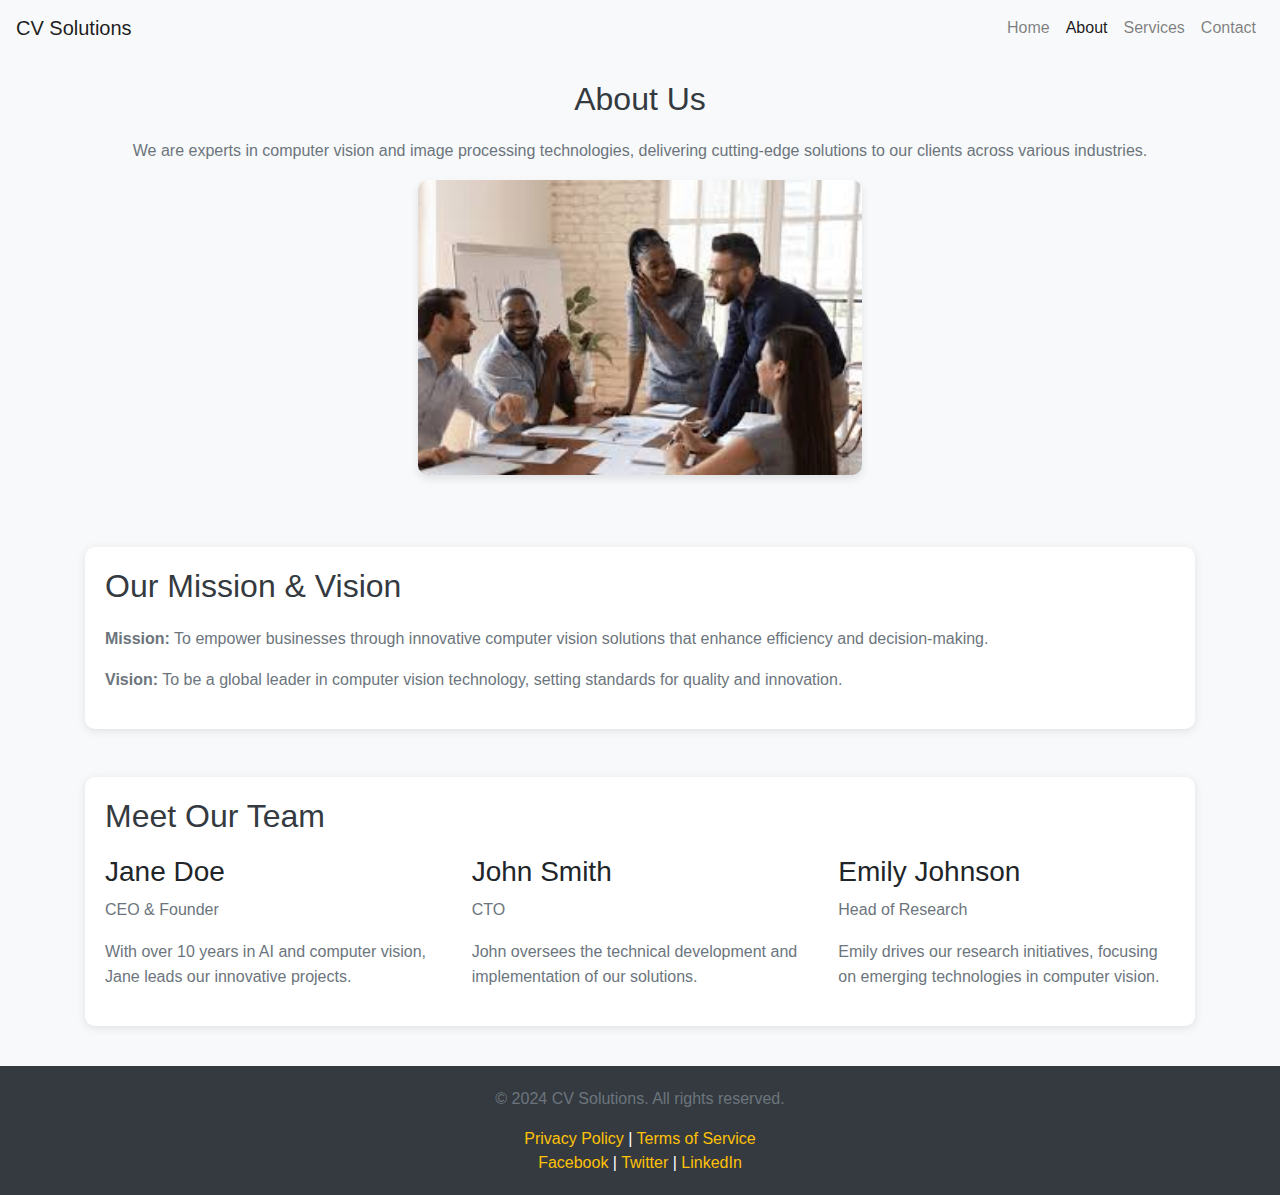
<file: Project 1  Part 3/about.html>
<!DOCTYPE html>
<html lang="en">
<head>
    <meta charset="UTF-8">
    <meta name="viewport" content="width=device-width, initial-scale=1.0">
    <title>About - CV Solutions</title>
    <link rel="stylesheet" href="https://stackpath.bootstrapcdn.com/bootstrap/4.5.2/css/bootstrap.min.css">
    <link rel="stylesheet" href="styles.css"> <!-- Link to the external CSS file -->
</head>
<body>

<header>
    <nav class="navbar navbar-expand-lg navbar-light bg-light">
        <a class="navbar-brand" href="#">CV Solutions</a>
        <button class="navbar-toggler" type="button" data-toggle="collapse" data-target="#navbarNav" aria-controls="navbarNav" aria-expanded="false" aria-label="Toggle navigation">
            <span class="navbar-toggler-icon"></span>
        </button>
        <div class="collapse navbar-collapse" id="navbarNav">
            <ul class="navbar-nav ml-auto">
                <li class="nav-item">
                    <a class="nav-link" href="index.html">Home</a>
                </li>
                <li class="nav-item active">
                    <a class="nav-link" href="about.html">About</a>
                </li>
                <li class="nav-item">
                    <a class="nav-link" href="services.html">Services</a>
                </li>
                <li class="nav-item">
                    <a class="nav-link" href="contact.html">Contact</a>
                </li>
            </ul>
        </div>
    </nav>
</header>

<main class="container mt-4">
    <section id="about" class="text-center">
        <h2>About Us</h2>
        <p>We are experts in computer vision and image processing technologies, delivering cutting-edge solutions to our clients across various industries.</p>
        <img src="Images/about.jpeg" alt="About Us" class="img-fluid mb-4" style="width: 40%;">
    </section>

    <section id="mission-vision" class="mt-5">
        <h2>Our Mission & Vision</h2>
        <p><strong>Mission:</strong> To empower businesses through innovative computer vision solutions that enhance efficiency and decision-making.</p>
        <p><strong>Vision:</strong> To be a global leader in computer vision technology, setting standards for quality and innovation.</p>
    </section>

    <section id="team" class="mt-5">
        <h2>Meet Our Team</h2>
        <div class="row">
            <div class="col-md-4">
                <h3>Jane Doe</h3>
                <p>CEO & Founder</p>
                <p>With over 10 years in AI and computer vision, Jane leads our innovative projects.</p>
            </div>
            <div class="col-md-4">
                <h3>John Smith</h3>
                <p>CTO</p>
                <p>John oversees the technical development and implementation of our solutions.</p>
            </div>
            <div class="col-md-4">
                <h3>Emily Johnson</h3>
                <p>Head of Research</p>
                <p>Emily drives our research initiatives, focusing on emerging technologies in computer vision.</p>
            </div>
        </div>
    </section>
</main>

<footer class="text-center mt-4">
    <p>&copy; 2024 CV Solutions. All rights reserved.</p>
    <div>
        <a href="privacy.html">Privacy Policy</a> | 
        <a href="terms.html">Terms of Service</a>
    </div>
    <div>
        <a href="https://www.facebook.com" target="_blank">Facebook</a> | 
        <a href="https://www.twitter.com" target="_blank">Twitter</a> | 
        <a href="https://www.linkedin.com" target="_blank">LinkedIn</a>
    </div>
</footer>

<script src="https://code.jquery.com/jquery-3.5.1.slim.min.js"></script>
<script src="https://cdn.jsdelivr.net/npm/@popperjs/core@2.0.7/dist/umd/popper.min.js"></script>
<script src="https://stackpath.bootstrapcdn.com/bootstrap/4.5.2/js/bootstrap.min.js"></script>
<script src="script.js"></script>
</body>
</html>
</file>
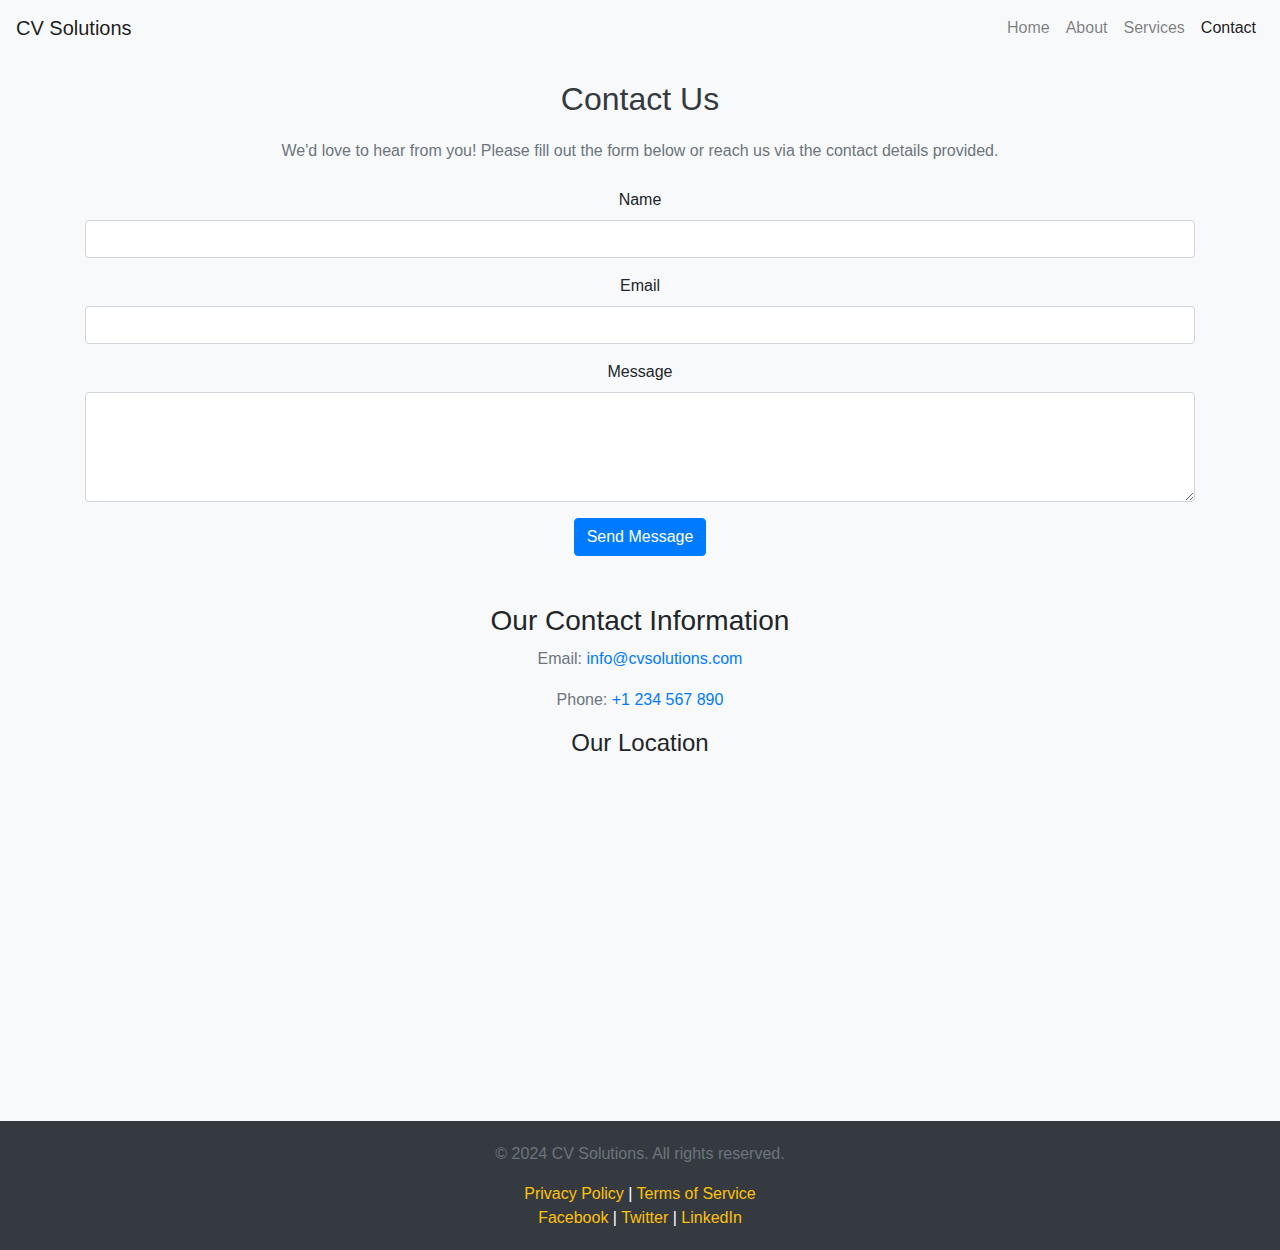
<file: Project 1  Part 3/contact.html>
<!DOCTYPE html>
<html lang="en">
<head>
    <meta charset="UTF-8">
    <meta name="viewport" content="width=device-width, initial-scale=1.0">
    <title>Contact - CV Solutions</title>
    <link rel="stylesheet" href="https://stackpath.bootstrapcdn.com/bootstrap/4.5.2/css/bootstrap.min.css">
    <link rel="stylesheet" href="styles.css">
</head>
<body>

<header>
    <nav class="navbar navbar-expand-lg navbar-light bg-light">
        <a class="navbar-brand" href="#">CV Solutions</a>
        <button class="navbar-toggler" type="button" data-toggle="collapse" data-target="#navbarNav" aria-controls="navbarNav" aria-expanded="false" aria-label="Toggle navigation">
            <span class="navbar-toggler-icon"></span>
        </button>
        <div class="collapse navbar-collapse" id="navbarNav">
            <ul class="navbar-nav ml-auto">
                <li class="nav-item">
                    <a class="nav-link" href="index.html">Home</a>
                </li>
                <li class="nav-item">
                    <a class="nav-link" href="about.html">About</a>
                </li>
                <li class="nav-item">
                    <a class="nav-link" href="services.html">Services</a>
                </li>
                <li class="nav-item active">
                    <a class="nav-link" href="contact.html">Contact</a>
                </li>
            </ul>
        </div>
    </nav>
</header>

<main class="container mt-4">
    <section id="contact" class="text-center">
        <h2>Contact Us</h2>
        <p>We'd love to hear from you! Please fill out the form below or reach us via the contact details provided.</p>
        
        <form id="contact-form" class="mt-4">
            <div class="form-group">
                <label for="name">Name</label>
                <input type="text" class="form-control" id="name" required>
            </div>
            <div class="form-group">
                <label for="email">Email</label>
                <input type="email" class="form-control" id="email" required>
            </div>
            <div class="form-group">
                <label for="message">Message</label>
                <textarea class="form-control" id="message" rows="4" required></textarea>
            </div>
            <button type="submit" class="btn btn-primary">Send Message</button>
        </form>
    </section>

    <section id="contact-info" class="mt-5 text-center">
        <h3>Our Contact Information</h3>
        <p>Email: <a href="mailto:info@cvsolutions.com">info@cvsolutions.com</a></p>
        <p>Phone: <a href="tel:+1234567890">+1 234 567 890</a></p>
        
        <h4>Our Location</h4>
        <div class="mt-3">
            <iframe src="https://www.google.com/maps/embed?pb=!1m18!1m12!1m3!1d3153.138507797351!2d-122.42301718468144!3d37.774929279759354!2m3!1f0!2f0!3f0!3m2!1i1024!2i768!4f13.1!3m3!1m2!1s0x808581648f05e9b7%3A0x2d4d82de69f40e77!2sSan%20Francisco%2C%20CA%2094102%2C%20USA!5e0!3m2!1sen!2sin!4v1634734933612!5m2!1sen!2sin" 
                    width="100%" height="300" style="border:0;" allowfullscreen="" loading="lazy"></iframe>
        </div>
    </section>
</main>

<footer class="text-center mt-4">
    <p>&copy; 2024 CV Solutions. All rights reserved.</p>
    <div>
        <a href="privacy.html">Privacy Policy</a> | 
        <a href="terms.html">Terms of Service</a>
    </div>
    <div>
        <a href="https://www.facebook.com" target="_blank">Facebook</a> | 
        <a href="https://www.twitter.com" target="_blank">Twitter</a> | 
        <a href="https://www.linkedin.com" target="_blank">LinkedIn</a>
    </div>
</footer>

<script src="https://code.jquery.com/jquery-3.5.1.slim.min.js"></script>
<script src="https://cdn.jsdelivr.net/npm/@popperjs/core@2.0.7/dist/umd/popper.min.js"></script>
<script src="https://stackpath.bootstrapcdn.com/bootstrap/4.5.2/js/bootstrap.min.js"></script>
<script src="script.js"></script>
</body>
</html>
</file>
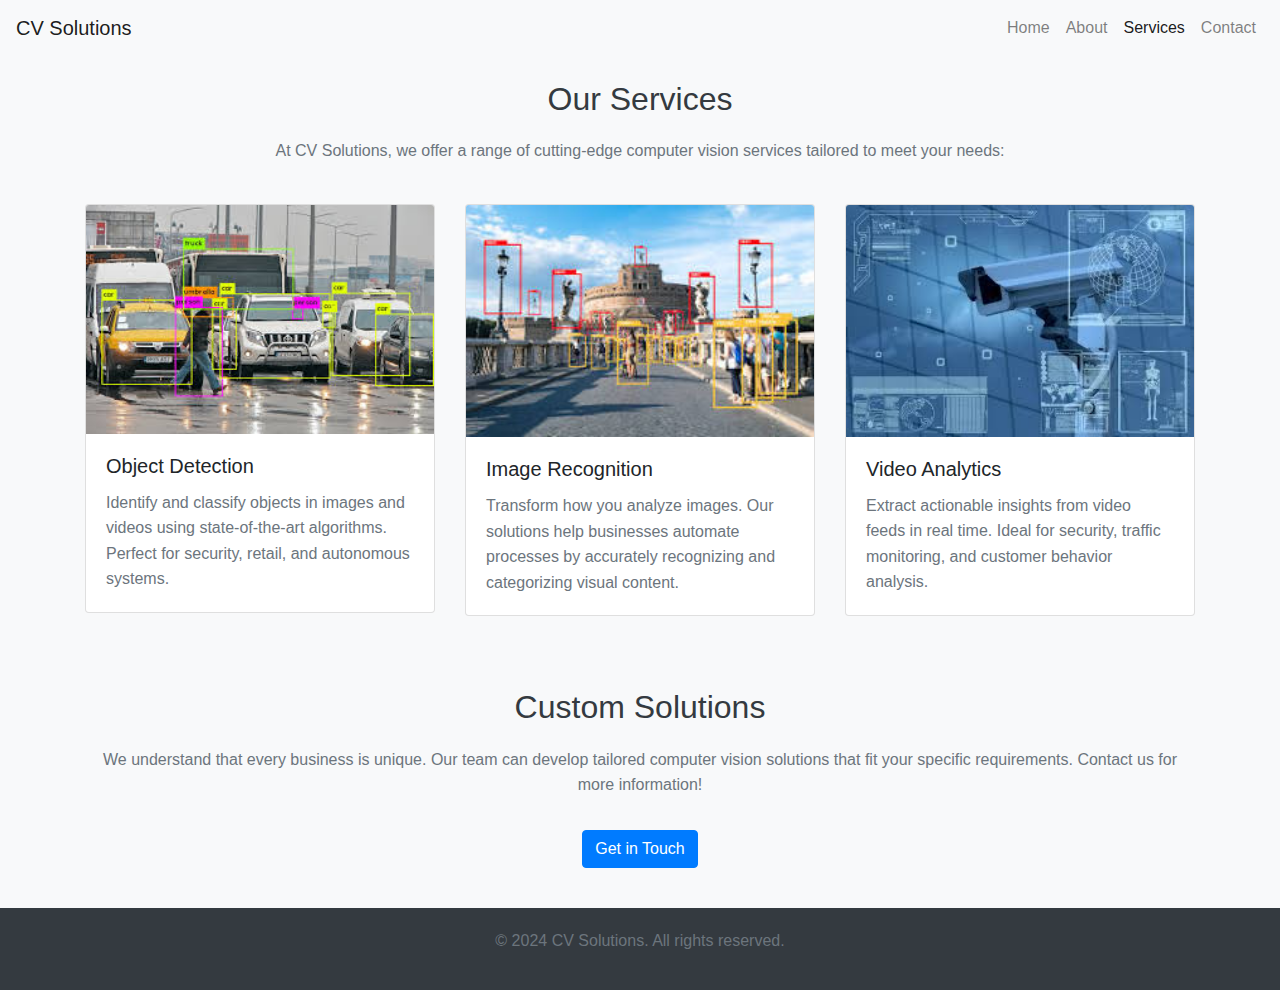
<file: Project 1  Part 3/services.html>
<!DOCTYPE html>
<html lang="en">
<head>
    <meta charset="UTF-8">
    <meta name="viewport" content="width=device-width, initial-scale=1.0">
    <title>Services - CV Solutions</title>
    <link rel="stylesheet" href="https://stackpath.bootstrapcdn.com/bootstrap/4.5.2/css/bootstrap.min.css">
    <link rel="stylesheet" href="styles.css">
</head>
<body>

<header>
    <nav class="navbar navbar-expand-lg navbar-light bg-light">
        <a class="navbar-brand" href="#">CV Solutions</a>
        <button class="navbar-toggler" type="button" data-toggle="collapse" data-target="#navbarNav" aria-controls="navbarNav" aria-expanded="false" aria-label="Toggle navigation">
            <span class="navbar-toggler-icon"></span>
        </button>
        <div class="collapse navbar-collapse" id="navbarNav">
            <ul class="navbar-nav ml-auto">
                <li class="nav-item">
                    <a class="nav-link" href="index.html">Home</a>
                </li>
                <li class="nav-item">
                    <a class="nav-link" href="about.html">About</a>
                </li>
                <li class="nav-item active">
                    <a class="nav-link" href="services.html">Services</a>
                </li>
                <li class="nav-item">
                    <a class="nav-link" href="contact.html">Contact</a>
                </li>
            </ul>
        </div>
    </nav>
</header>

<main class="container mt-4">
    <section id="services" class="text-center">
        <h2>Our Services</h2>
        <p>At CV Solutions, we offer a range of cutting-edge computer vision services tailored to meet your needs:</p>
    </section>

    <div class="row mt-4">
        <div class="col-md-4">
            <div class="card mb-4">
                <img src="Images/obj-d.jpeg" class="card-img-top" alt="Object Detection">
                <div class="card-body">
                    <h5 class="card-title">Object Detection</h5>
                    <p class="card-text">Identify and classify objects in images and videos using state-of-the-art algorithms. Perfect for security, retail, and autonomous systems.</p>
                </div>
            </div>
        </div>
        <div class="col-md-4">
            <div class="card mb-4">
                <img src="Images/img-r.jpeg" class="card-img-top" alt="Image Recognition">
                <div class="card-body">
                    <h5 class="card-title">Image Recognition</h5>
                    <p class="card-text">Transform how you analyze images. Our solutions help businesses automate processes by accurately recognizing and categorizing visual content.</p>
                </div>
            </div>
        </div>
        <div class="col-md-4">
            <div class="card mb-4">
                <img src="Images/vid-a.jpeg" class="card-img-top" alt="Video Analytics">
                <div class="card-body">
                    <h5 class="card-title">Video Analytics</h5>
                    <p class="card-text">Extract actionable insights from video feeds in real time. Ideal for security, traffic monitoring, and customer behavior analysis.</p>
                </div>
            </div>
        </div>
    </div>

    <section id="custom-solutions" class="text-center mt-5">
        <h2>Custom Solutions</h2>
        <p>We understand that every business is unique. Our team can develop tailored computer vision solutions that fit your specific requirements. Contact us for more information!</p>
        <a href="contact.html" class="btn btn-primary mt-3">Get in Touch</a>
    </section>
</main>

<footer class="text-center mt-4">
    <p>&copy; 2024 CV Solutions. All rights reserved.</p>
    <div>
</file>
<file: Project 1  Part 3/styles.css>
body {
    font-family: Arial, sans-serif;
    background-color: #f8f9fa;
}

header {
    margin-bottom: 20px;
}

section {
    margin-bottom: 40px;
}

#hero {
    background-color: #e9ecef;
    padding: 40px;
    border-radius: 5px;
}

footer {
    background-color: #333;
    color: white;
    padding: 10px 0;
}

.float-right {
    float: right;
}

@media (max-width: 768px) {
    #hero {
        padding: 20px;
    }
}
body {
    font-family: Arial, sans-serif;
    background-color: #f8f9fa;
}

header {
    margin-bottom: 20px;
}

.hero-section {
    background-color: #e9ecef;
    padding: 40px;
    border-radius: 5px;
}

section {
    margin-bottom: 40px;
}

footer {
    background-color: #333;
    color: white;
    padding: 10px 0;
}

.float-right {
    float: right;
}

@media (max-width: 768px) {
    .hero-section {
        padding: 20px;
    }
}
body {
    font-family: Arial, sans-serif;
    background-color: #f8f9fa;
}

header {
    margin-bottom: 20px;
}

h2 {
    color: #343a40;
    margin-bottom: 20px;
}

p {
    color: #6c757d;
    line-height: 1.6;
}

#about img {
    border-radius: 10px;
    box-shadow: 0 4px 8px rgba(0, 0, 0, 0.1);
}

#mission-vision, #team {
    background-color: #ffffff;
    padding: 20px;
    border-radius: 10px;
    box-shadow: 0 2px 10px rgba(0, 0, 0, 0.1);
}

footer {
    background-color: #343a40;
    color: white;
    padding: 20px;
    position: relative;
    bottom: 0;
    width: 100%;
}

footer a {
    color: #ffc107;
    text-decoration: none;
}

footer a:hover {
    text-decoration: underline;
}
</file>
